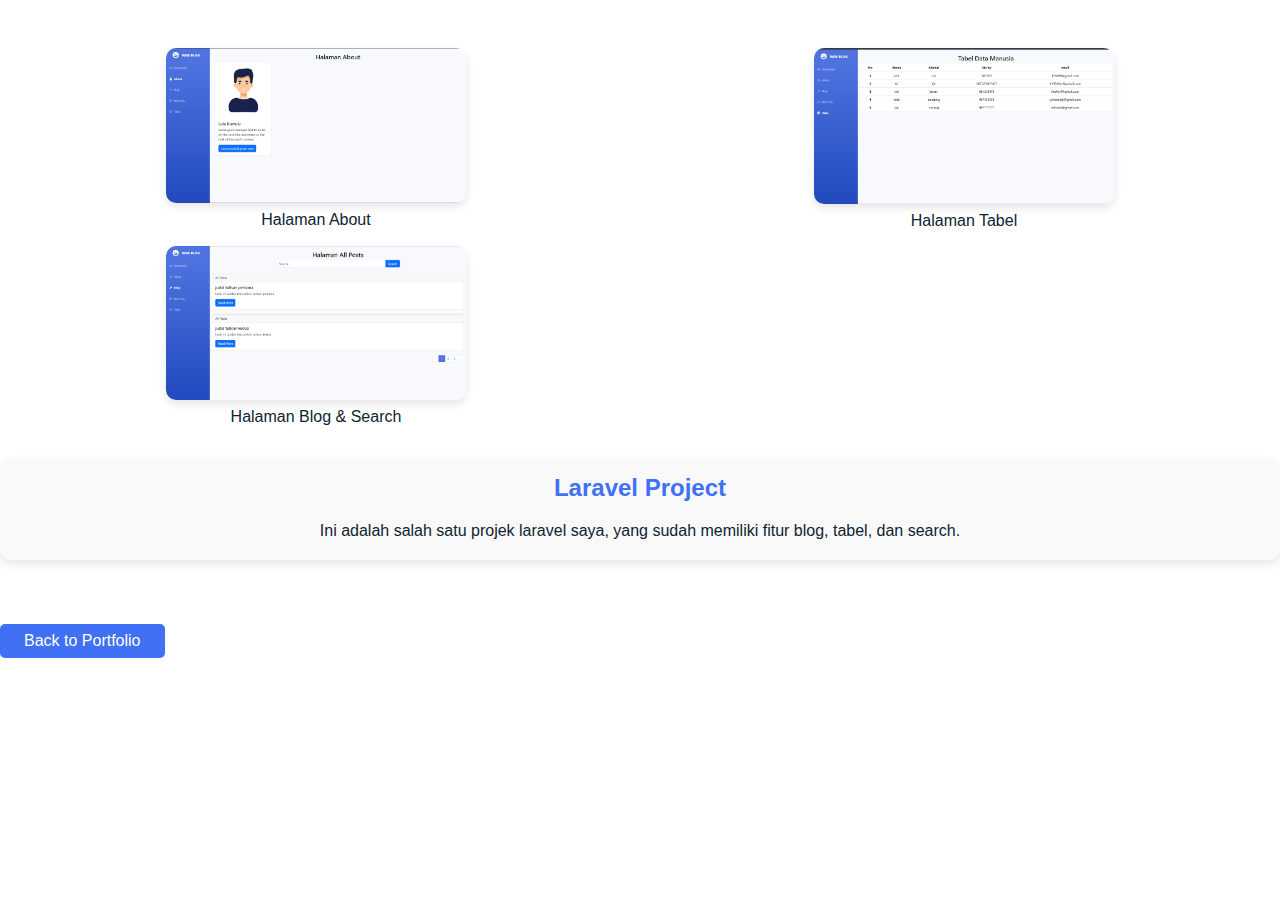
<file: work1.html>
<!DOCTYPE html>
<html lang="en">
<head>
    <meta charset="UTF-8">
    <meta name="viewport" content="width=device-width, initial-scale=1.0">
    <title>Work Image 1</title>
    <link rel="stylesheet" href="style.css">
</head>
<body>
    <div class="image-container">
        <div class="image-item">
            <img src="imgs/About.png" alt="Work Image 1" class="full-image">
            <p class="image-text">Halaman About</p>
        </div>
        <div class="image-item">
            <img src="imgs/Tabel.png" alt="Work Image 1" class="full-image">
            <p class="image-text">Halaman Tabel</p>
        </div>
        <div class="image-item">
            <img src="imgs/Blog.png" alt="Work Image 1" class="full-image">
            <p class="image-text">Halaman Blog & Search</p>
        </div>
    </div>
    <div class="description">
        <h2>Laravel Project</h2>
        <p>Ini adalah salah satu projek laravel saya, yang sudah memiliki fitur blog, tabel, dan search.</p>
    </div>
    <a href="index.html" class="back-link">Back to Portfolio</a>
</body>
</html>
</file>
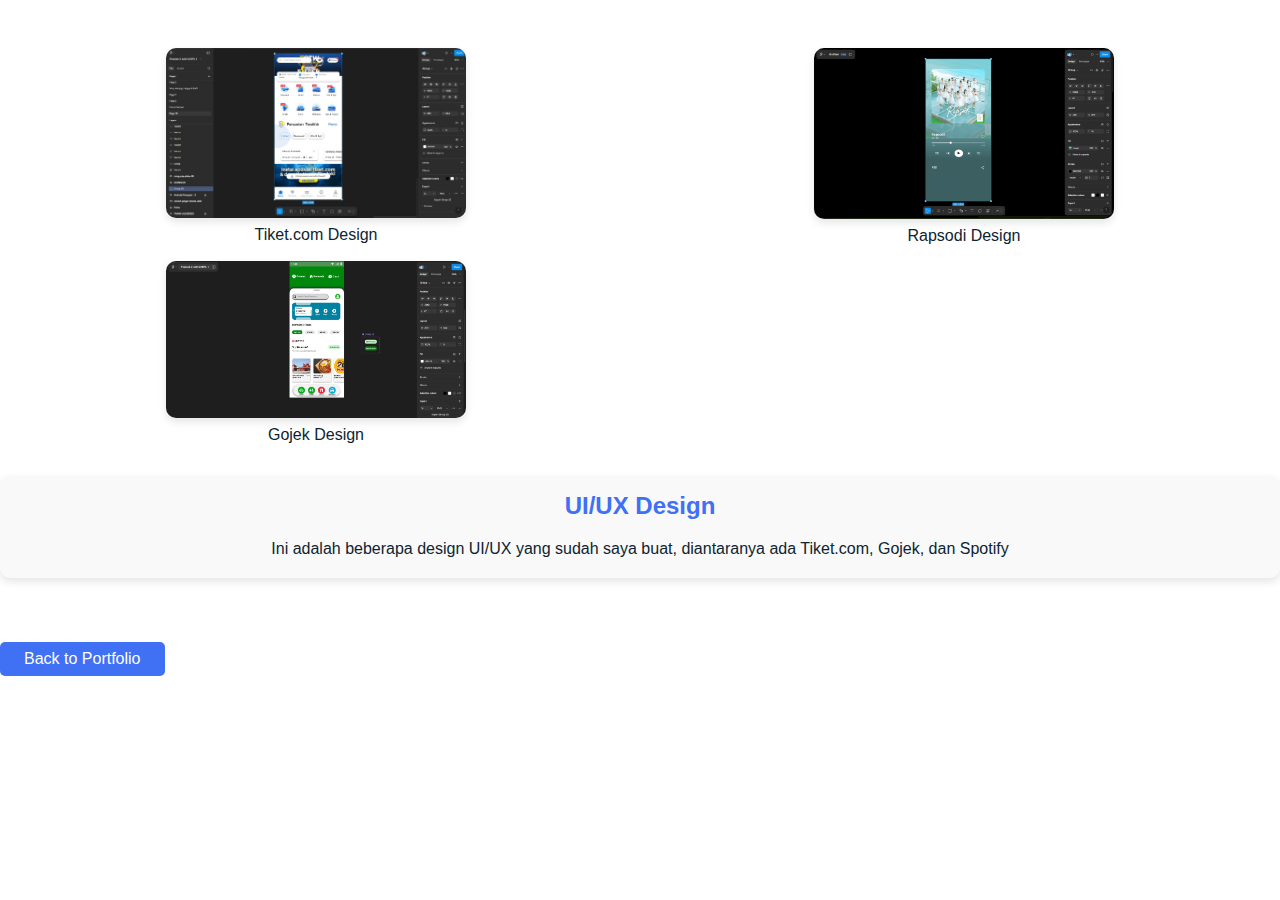
<file: work2.html>
<!DOCTYPE html>
<html lang="en">
<head>
    <meta charset="UTF-8">
    <meta name="viewport" content="width=device-width, initial-scale=1.0">
    <title>Work Image 2</title>
    <link rel="stylesheet" href="style.css">
</head>
<body>
    <div class="image-container">
        <div class="image-item">
            <img src="imgs/WhatsApp Image 2025-03-05 at 13.19.36_a607f161.jpg" alt="Work Image 2" class="full-image">
            <p class="image-text">Tiket.com Design</p>
        </div>
        <div class="image-item">
            <img src="imgs/Rapsodi.png" alt="Work Image 2" class="full-image">
            <p class="image-text">Rapsodi Design</p>
        </div>
        <div class="image-item">
            <img src="imgs/Gojek.png" alt="Work Image 2" class="full-image">
            <p class="image-text">Gojek Design</p>
        </div>
    </div>
    <div class="description">
        <h2>UI/UX Design</h2>
        <p>Ini adalah beberapa design UI/UX yang sudah saya buat, diantaranya ada Tiket.com, Gojek, dan Spotify</p>
    </div>
    <a href="index.html" class="back-link">Back to Portfolio</a>
</body>
</html>
</file>
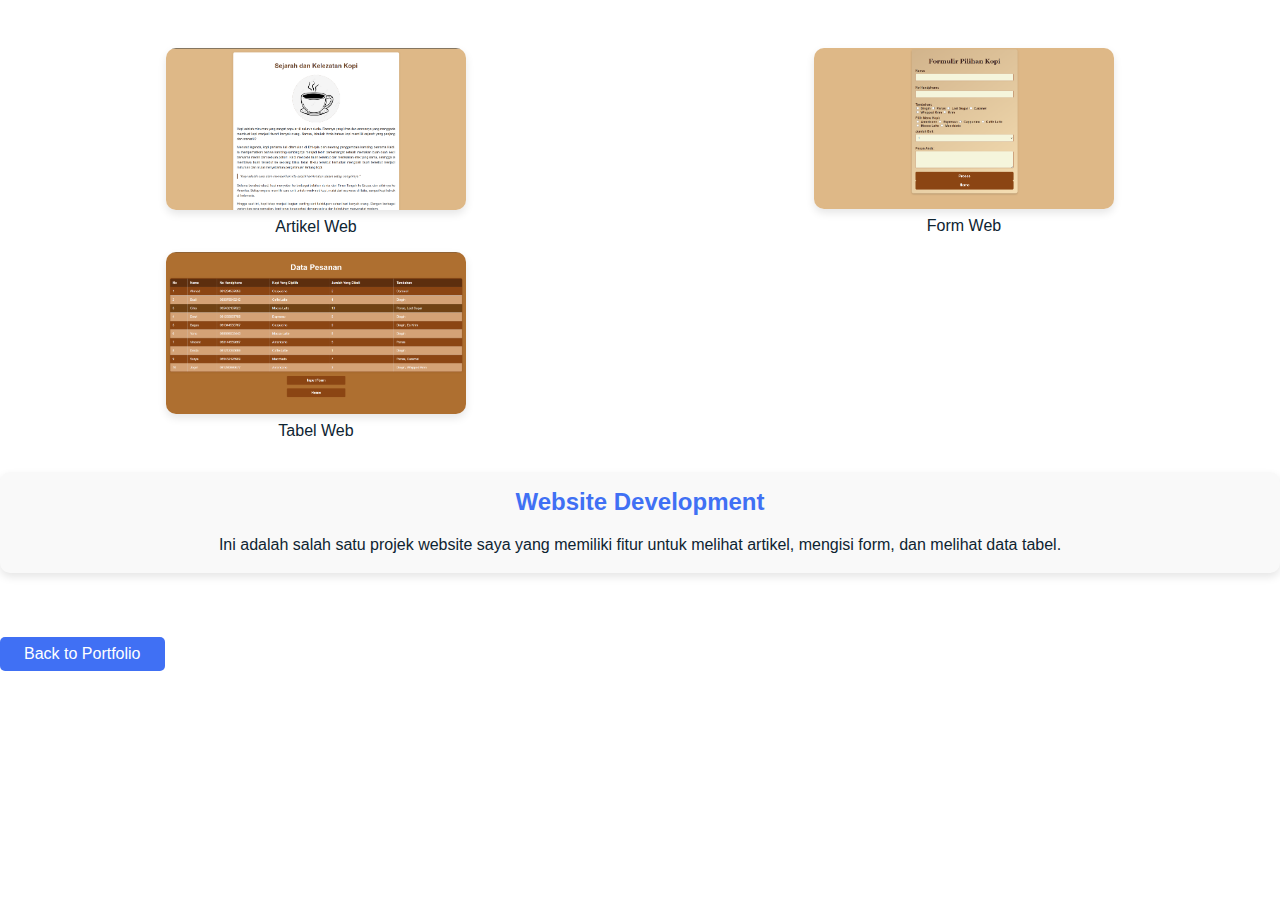
<file: work3.html>
<!DOCTYPE html>
<html lang="en">
<head>
    <meta charset="UTF-8">
    <meta name="viewport" content="width=device-width, initial-scale=1.0">
    <title>Work Image 3</title>
    <link rel="stylesheet" href="style.css">
</head>
<body>
    <div class="image-container">
        <div class="image-item">
            <img src="imgs/artikel web.png" alt="Work Image 3" class="full-image">
            <p class="image-text">Artikel Web</p>
        </div>
        <div class="image-item">
            <img src="imgs/form web.png" alt="Work Image 3" class="full-image">
            <p class="image-text">Form Web</p>
        </div>
        <div class="image-item">
            <img src="imgs/tabel web.png" alt="Work Image 3" class="full-image">
            <p class="image-text">Tabel Web</p>
        </div>
    </div>
    <div class="description">
        <h2>Website Development</h2>
        <p>Ini adalah salah satu projek website saya yang memiliki fitur untuk melihat artikel, mengisi form, dan melihat data tabel.</p>
    </div>
    <a href="index.html" class="back-link">Back to Portfolio</a>
</body>
</html>
</file>
<file: style.css>
/* Google font */

@import url('https://fonts.googleapis.com/css2?family=Noto+Sans+JP:wght@100&display=swap');
/* variables in css */

:root {
    --header-height: 3rem;
    --font-semi: 600;
}

/* colors */

:root {
    --first-color: #4070f4;
    --second-color: #0e2431;
}

/* fonts */

:root {
    --body-font: 'Poppins', sans-serif;
    --big-font-size: 2rem;
    --h2-font-size: 1.25rem;
    --normal-font-size: 0.938rem;
}

@media screen and (min-width: 768px) {
    :root {
        --big-font-size: 3.5rem;
        --h2-font-size: 2rem;
        --normal-font-size: 1rem;
    }
}

/* margenes */

:root {
    --mb-1: 0.5rem;
    --mb-2: 1rem;
    --mb-3: 1.5rem;
    --mb-4: 2rem;
    --mb-5: 2.5rem;
    --mb-6: 3rem;
}

/* z-index */

:root {
    --z-back: -10;
    --z-normal: 1;
    --z-tooltip: 10;
    --z-fixed: 100;
}

/* base */

*, ::before, ::after {
    box-sizing: border-box;
}

html {
    scroll-behavior: smooth;
}

body {
    margin: var(--header-height)0 0 0;
    font-family: Var(--body-font);
    font-size: var(--normal-font-size);
    color: var(--second-color);
}

h1, h2, p {
    margin: 0;
}

ul {
    margin: 0;
    padding: 0;
    list-style: none;
}

a {
    text-decoration: none;
}

img {
    max-width: 100%;
    height: auto;
    display: block;
}

/* class css */

.section-title {
    position: relative;
    font-size: var(--h2-font-size);
    color: var(--first-color);
    margin-top: var(--mb-2);
    margin-bottom: var(--mb-4);
    text-align: center;
}

.section-title::after {
    position: absolute;
    content: "";
    width: 64px;
    height: 0.18;
    left: 0;
    right: 0;
    margin: auto;
    top: 2rem;
    background-color: var(--first-color);
}

.section {
    padding-left: 3rem;
    padding-bottom: 2rem;
}

/* layout */

.bd-grid {
    max-width: 1024px;
    display: grid;
    grid-template-columns: 100%;
    grid-column-gap: 2rem;
    width: calc(100%-2rem);
    margin-left: var(--mb-2);
    margin-right: var(--mb-2);
}

.l-header {
    width: 100%;
    position: fixed;
    top: 0;
    left: 0;
    z-index: var(--z-fixed);
    background-color: #fff;
    box-shadow: 0 1px 4px rgba(146, 161, 176, .15);
}

/* nav */

.nav {
    height: var(--header-height);
    display: flex;
    justify-content: space-between;
    align-items: center;
    font-weight: var(--font-semi);
}

@media screen and (max-width:768px) {
    .nav__menu {
        position: fixed;
        top: var(--header-height);
        right: -100%;
        width: 80%;
        height: 100%;
        padding: 2rem;
        background-color: var(--second-color);
        transition: .5s;
    }
}

.nav__item {
    margin-bottom: var(--mb-4);
}

.nav__link {
    position: relative;
    color: #fff;
}

.nav__link:hover {
    position: relative;
}

.nav__link:hover::after {
    position: absolute;
    content: "";
    width: 100%;
    height: 0.18rem;
    left: 0;
    top: 2rem;
    background-color: var(--first-color);
}

.nav__logo {
    color: var(--second-color);
}

.nav__toggle {
    color: var(--second-color);
    font-size: 1.5rem;
    cursor: pointer;
}

/* Active menu */

.active::after {
    position: absolute;
    content: "";
    width: 100%;
    height: 0.18rem;
    left: 0;
    top: 2rem;
    background-color: var(--first-color);
}
.about::after {
    position: absolute;
    content: "";
    width: 100%;
    height: 0.18rem;
    left: 0;
    top: 2rem;
    background-color: var(--first-color);
}

/* shoe menu */

.show {
    right: 0;
}

/* home */

.home {
    position: relative;
    height: calc(100vh-3rem);
    row-gap: 1rem;
    margin-top: 90px;
}

.home__data {
    align-self: center;
}

.home__title {
    font-size: var(--big-font-size);
    margin-bottom: var(--mb-5);
}

.home__title-color {
    color: var(--first-color);
}

.home__social {
    display: flex;
    flex-direction: column;
    height: 250px;
}

.home__social-icon {
    width: max-content;
    margin-bottom: var(--mb-2);
    font-size: 1.5rem;
    color: var(--second-color);
}

.home__social-icon:hover {
    color: var(--first-color);
}

.home__img {
    position: absolute;
    bottom: 20%;
    right: 30;
    width: 320px;
    transition: transform 0.3s ease;
}

.home img {
    border-radius: 50%;
}

/* button */

.button {
    display: inline-block;
    background-color: var(--first-color);
    color: #fff;
    padding: .75rem 2.5rem;
    font-weight: var(--font-semi);
    border-radius: .5rem;
}

.button:hover {
    box-shadow: 0 10px 36px rgba(0, 0, 0, .15);
}

/* about */

.about__container {
    row-gap: 2rem;
    text-align: center;
}

.about__subtitle {
    margin-bottom: var(--mb-2);
}

.about__img {
    justify-self: center;
}

.about__img img {
    width: 200px;
    border-radius: .5rem;
}

/* Skills */

.skills__container {
    row-gap: 2rem;
    text-align: center;
}

.skills__subtitle {
    margin-bottom: var(--mb-2);
}

.skills__text {
    margin-bottom: var(--mb-4);
}

.skills__data {
    display: flex;
    justify-content: space-between;
    align-items: center;
    position: relative;
    font-weight: var(--font-semi);
    padding: .5rem 1rem;
    margin-bottom: var(--mb-4);
    border-radius: .5rem;
    box-shadow: 0 4px 25px rgba(14, 36, 49, .15);
}

.skills__icon {
    font-size: 2rem;
    margin-right: var(--mb-2);
    color: var(--first-color);
}

.skills__name {
    display: flex;
    align-items: center;
}

.skills__bar {
    position: absolute;
    left: 0;
    bottom: 0;
    background-color: var(--first-color);
    height: .25rem;
    border-radius: .5rem;
    z-index: var(--z-back);
}

.skills__html {
    width: 50%;
}

.skills__css {
    width: 40%;
}

.skills__js {
    width: 25%;
}

.skills__py {
    width: 20%;
}

.skills__img {
    border-radius: .5rem;
}

/* Work */

.work {
    text-align: center;
}

.work__container {
    row-gap: 2rem;
}

.work__img {
    box-shadow: 0 4px 25px rgba(14, 36, 44, rgba(14, 36, 49, .15));
    border-radius: .5rem;
    overflow: hidden;
    margin-bottom: var(--mb-2);
}

.work__img img {
    transition: 1s;
    cursor: pointer;
}

.work__img img:hover {
    transform: scale(1.1);
}

/* contact */

.contact__input {
    width: 100%;
    font-size: var(--normal-font-size);
    font-weight: var(--font-semi);
    padding: 1rem;
    border-radius: .5rem;
    border: 1.5px solid var(--second-color);
    outline: none;
    margin-bottom: var(--mb-4);
}

.button-group {
    display: flex;
    justify-content: flex-start;
    gap: 1rem;
}

.contact__button {
    display: inline-block;
    background-color: var(--first-color);
    color: #fff;
    padding: 0.75rem 2.5rem;
    font-weight: var(--font-semi);
    border-radius: 0.5rem;
    border: none;
    cursor: pointer;
    transition: background-color 0.3s ease;
}

.contact__button:hover {
    box-shadow: 0 10px 36px rgba(0, 0, 0, 0.15);
}

/* Footer */

.footer {
    background-color: var(--second-color);
    color: #fff;
    text-align: center;
    font-weight: var(--font-semi);
    padding: 2rem 0;
}

.footer__title {
    font-size: 1.5rem;
    margin-bottom: var(--mb-4);
}

.footer__icon {
    font-size: 1.5rem;
    color: #fff;
    margin: 0 var(--mb-2);
}

.footer__copyright {
    margin-top: var(--mb-4);
}

/* Media queries */

@media screen and (min-width:768px) {
    .body {
        margin: 0;
    }
    .section {
        padding-top: 4rem;
        padding-bottom: 3rem;
    }
    .section-title {
        margin-bottom: var(--mb-6);
    }
    .section-title::after {
        width: 80px;
        top: 3rem;
    }
    .nav {
        height: calc(var(--header-height) + 1rem);
    }
    .nav__list {
        display: flex;
        padding-top: 0;
    }
    .nav__item {
        margin-left: var(--mb-6);
        margin-bottom: 0;
    }
    .nav__toggle {
        display: none;
    }
    .nav__link {
        color: var(--second-color);
    }
    .home {
        height: 100vh;
        padding-top: 60px;
    }
    .home__data {
        align-items: flex-end;
    }
    .home__social {
        padding-top: 0;
        padding-bottom: 2.5rem;
        flex-direction: row;
        align-self: flex-end;
    }
    .home__social-icon {
        margin-bottom: 0;
        margin-right: var(--mb-4);
    }
    .home__img {
        width: 457px;
        bottom: 15%;
    }
    .about__container {
        grid-template-columns: repeat(2, 1fr);
        align-items: center;
        text-align: initial;
    }
    .about__img img {
        width: 300px;
    }
    .skills__container {
        grid-template-columns: repeat(2, 1fr);
        align-items: center;
        text-align: initial;
    }
    .work__container {
        grid-template-columns: repeat(3, 1fr);
        grid-template-rows: repeat(2, 1fr);
        column-gap: 2rem;
    }
    .contact__form {
        width: 360px;
    }
    .contact__container {
        justify-items: center;
    }
    .text_image {
        color: #000;
        margin-top: 1.5rem;
    }
}

@media screen and (min-width: 1024px) {
    .bd-grid {
        margin-left: auto;
        margin-right: auto;
    }
    .home__img {
        right: 10%;
    }
}

iframe {
    width: 100%;
    height: 400px;
    border: none;
}

/* Work Page Styles */
.image-container {
    display: grid;
    grid-template-columns: repeat(2, 1fr);
    gap: 1rem;
    justify-items: center;
    margin: 2rem 0;
}

.image-item {
    text-align: center;
}

.full-image {
    width: 100%;
    max-width: 300px;
    height: auto;
    border-radius: 10px;
    box-shadow: 0 4px 8px rgba(0, 0, 0, 0.1);
    transition: transform 0.3s ease;
}

.full-image:hover {
    transform: scale(1.05);
}

.image-text {
    margin-top: 0.5rem;
    font-size: var(--normal-font-size);
    color: var(--second-color);
}

.description {
    text-align: center;
    margin: 2rem 0;
    padding: 1rem;
    background-color: #f9f9f9;
    border-radius: 10px;
    box-shadow: 0 4px 8px rgba(0, 0, 0, 0.1);
}

.description h2 {
    color: var(--first-color);
    margin-bottom: var(--mb-2);
}

.description p {
    color: var(--second-color);
    font-size: var(--normal-font-size);
    line-height: 1.6;
}

.back-link {
    display: inline-block;
    margin-top: 2rem;
    padding: 0.5rem 1.5rem;
    background-color: var(--first-color);
    color: #fff;
    border-radius: 5px;
    text-decoration: none;
    transition: background-color 0.3s ease;
}

.back-link:hover {
    background-color: #3050c4;
}
</file>
